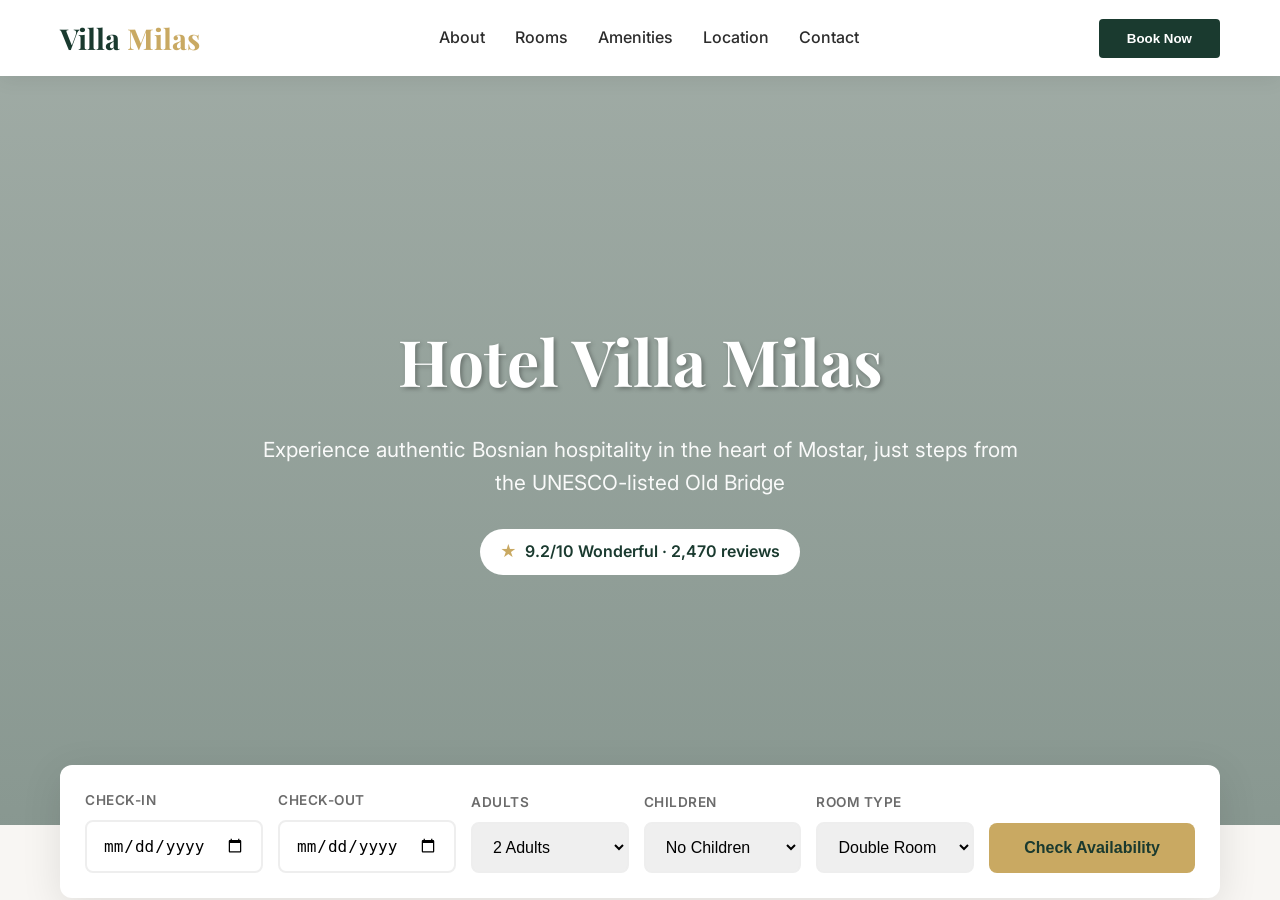
<file: villa-milas/index.html>
<!DOCTYPE html>
<html lang="en">
<head>
  <meta charset="UTF-8">
  <meta name="viewport" content="width=device-width, initial-scale=1.0">
  <title>Hotel Villa Milas Mostar | Book Your Stay</title>
  <link rel="stylesheet" href="style.css">

  <!-- Google Fonts -->
  <link rel="preconnect" href="https://fonts.googleapis.com">
  <link rel="preconnect" href="https://fonts.gstatic.com" crossorigin>
  <link href="https://fonts.googleapis.com/css2?family=Playfair+Display:wght@400;600;700&family=Inter:wght@300;400;500;600&display=swap" rel="stylesheet">
</head>

<body>
  <!-- Header -->
  <header>
    <div class="container">
      <div class="header-content">
        <a href="#" class="logo">Villa <span>Milas</span></a>
        <nav>
          <ul>
            <li><a href="#about">About</a></li>
            <li><a href="#rooms">Rooms</a></li>
            <li><a href="#amenities">Amenities</a></li>
            <li><a href="#location">Location</a></li>
            <li><a href="#contact">Contact</a></li>
          </ul>
        </nav>
        <button class="book-btn" onclick="scrollToBooking()">Book Now</button>
      </div>
    </div>
  </header>

  <!-- Hero Section -->
  <section class="hero">
    <div class="hero-content">
      <h1>Hotel Villa Milas</h1>
      <p>Experience authentic Bosnian hospitality in the heart of Mostar, just steps from the UNESCO-listed Old Bridge</p>
      <div class="rating-badge">
        <span>★</span> 9.2/10 Wonderful · 2,470 reviews
      </div>
    </div>
  </section>

  <!-- Booking Section -->
  <div class="container">
    <div class="booking-bar" id="booking">
      <form class="booking-form" id="bookingForm">
        <div class="form-group">
          <label>Check-in</label>
          <input type="date" id="checkin" required>
        </div>
        <div class="form-group">
          <label>Check-out</label>
          <input type="date" id="checkout" required>
        </div>
        <div class="form-group">
          <label>Adults</label>
          <select id="adults">
            <option value="1">1 Adult</option>
            <option value="2" selected>2 Adults</option>
            <option value="3">3 Adults</option>
            <option value="4">4 Adults</option>
          </select>
        </div>
        <div class="form-group">
          <label>Children</label>
          <select id="children">
            <option value="0" selected>No Children</option>
            <option value="1">1 Child</option>
            <option value="2">2 Children</option>
            <option value="3">3 Children</option>
          </select>
        </div>
        <div class="form-group">
          <label>Room Type</label>
          <select id="roomType">
            <option value="double">Double Room</option>
            <option value="twin">Twin Room</option>
            <option value="triple">Triple Room</option>
            <option value="quadruple">Quadruple Room</option>
          </select>
        </div>
        <button type="submit">Check Availability</button>
      </form>
    </div>
  </div>

  <!-- Booking Modal -->
  <div class="modal" id="bookingModal">
    <div class="modal-content">
      <button class="modal-close" id="modalCloseBtn">&times;</button>
      <h3>Confirm Your Booking</h3>
      <p id="roomTypeDisplay">Double Room</p>
      <div class="booking-summary">
        <p>Nights: <span id="summaryNights">0</span></p>
        <p>Total: <span id="summaryTotal">€0</span></p>
      </div>
      <form id="bookingDetailsForm">
        <input type="text" placeholder="Full Name" required>
        <input type="email" placeholder="Email Address" required>
        <input type="tel" placeholder="Phone Number" required>
        <button type="submit">Confirm Booking</button>
      </form>
    </div>
  </div>

  <!-- JS -->
  <script src="script.js"></script>
</body>
</html>
</file>
<file: villa-milas/style.css>
:root {
    --primary: #1a3a2f;
    --accent: #c9a962;
    --light: #f8f6f3;
    --dark: #2c2c2c;
    --white: #ffffff;
    --gray: #6b6b6b;
}

* {
    margin: 0;
    padding: 0;
    box-sizing: border-box;
}

body {
    font-family: 'Inter', sans-serif;
    color: var(--dark);
    line-height: 1.6;
    background: var(--light);
}

h1, h2, h3, h4 {
    font-family: 'Playfair Display', serif;
}

.container {
    max-width: 1200px;
    margin: 0 auto;
    padding: 0 20px;
}

/* Header */
header {
    background: var(--white);
    box-shadow: 0 2px 20px rgba(0,0,0,0.08);
    position: fixed;
    width: 100%;
    top: 0;
    z-index: 1000;
}

.header-content {
    display: flex;
    justify-content: space-between;
    align-items: center;
    padding: 15px 0;
}

.logo {
    font-family: 'Playfair Display', serif;
    font-size: 1.8rem;
    font-weight: 700;
    color: var(--primary);
    text-decoration: none;
}

.logo span {
    color: var(--accent);
}

nav ul {
    display: flex;
    list-style: none;
    gap: 30px;
}

nav a {
    text-decoration: none;
    color: var(--dark);
    font-weight: 500;
    transition: color 0.3s;
}

nav a:hover {
    color: var(--accent);
}

.book-btn {
    background: var(--primary);
    color: var(--white);
    padding: 12px 28px;
    border: none;
    border-radius: 4px;
    font-weight: 600;
    cursor: pointer;
    transition: background 0.3s;
}

.book-btn:hover {
    background: #0f2920;
}

/* Hero */
.hero {
    height: 85vh;
    background: linear-gradient(rgba(26, 58, 47, 0.4), rgba(26, 58, 47, 0.5)),
                url('https://images.unsplash.com/photo-1566073771259-6a8506099945?w=1920&q=80') center/cover;
    display: flex;
    align-items: center;
    justify-content: center;
    text-align: center;
    margin-top: 60px;
}

.hero-content {
    color: var(--white);
    max-width: 800px;
    padding: 20px;
}

.hero h1 {
    font-size: 4rem;
    margin-bottom: 20px;
    text-shadow: 2px 2px 4px rgba(0,0,0,0.3);
}

.hero p {
    font-size: 1.3rem;
    margin-bottom: 30px;
    opacity: 0.95;
}

.rating-badge {
    display: inline-flex;
    align-items: center;
    gap: 8px;
    background: var(--white);
    color: var(--primary);
    padding: 10px 20px;
    border-radius: 30px;
    font-weight: 600;
}

.rating-badge span {
    color: var(--accent);
}

/* Booking Bar */
.booking-bar {
    background: var(--white);
    padding: 25px;
    border-radius: 12px;
    box-shadow: 0 10px 40px rgba(0,0,0,0.1);
    margin-top: -60px;
    position: relative;
    z-index: 10;
}

.booking-form {
    display: grid;
    grid-template-columns: repeat(5, 1fr) auto;
    gap: 15px;
    align-items: end;
}

.form-group label {
    display: block;
    font-size: 0.85rem;
    font-weight: 600;
    color: var(--gray);
    margin-bottom: 8px;
    text-transform: uppercase;
    letter-spacing: 0.5px;
}

.form-group input, .form-group select {
    width: 100%;
    padding: 14px 16px;
    border: 2px solid #eee;
    border-radius: 8px;
    font-size: 1rem;
    transition: border-color 0.3s;
}

.form-group input:focus, .form-group select:focus {
    outline: none;
    border-color: var(--accent);
}

.booking-form button {
    background: var(--accent);
    color: var(--primary);
    padding: 16px 35px;
    border: none;
    border-radius: 8px;
    font-size: 1rem;
    font-weight: 600;
    cursor: pointer;
    transition: all 0.3s;
}

.booking-form button:hover {
    background: #b8943f;
    transform: translateY(-2px);
}

/* Sections */
section {
    padding: 80px 0;
}

.section-title {
    text-align: center;
    margin-bottom: 50px;
}

.section-title h2 {
    font-size: 2.8rem;
    color: var(--primary);
    margin-bottom: 15px;
}

.section-title p {
    color: var(--gray);
    font-size: 1.1rem;
}

/* About */
.about-grid {
    display: grid;
    grid-template-columns: 1fr 1fr;
    gap: 60px;
    align-items: center;
}

.about-content h3 {
    font-size: 2rem;
    color: var(--primary);
    margin-bottom: 20px;
}

.about-content p {
    color: var(--gray);
    margin-bottom: 20px;
}

.features-list {
    list-style: none;
    display: grid;
    grid-template-columns: 1fr 1fr;
    gap: 15px;
    margin-top: 30px;
}

.features-list li {
    display: flex;
    align-items: center;
    gap: 10px;
}

.features-list li::before {
    content: "✓";
    color: var(--accent);
    font-weight: bold;
}

.about-image {
    border-radius: 12px;
    overflow: hidden;
    height: 450px;
}

.about-image img {
    width: 100%;
    height: 100%;
    object-fit: cover;
}

/* Rooms */
.rooms-section {
    background: var(--white);
}

.rooms-grid {
    display: grid;
    grid-template-columns: repeat(3, 1fr);
    gap: 30px;
}

.room-card {
    background: var(--light);
    border-radius: 12px;
    overflow: hidden;
    transition: transform 0.3s, box-shadow 0.3s;
}

.room-card:hover {
    transform: translateY(-8px);
    box-shadow: 0 20px 40px rgba(0,0,0,0.12);
}

.room-image {
    height: 220px;
    overflow: hidden;
}

.room-image img {
    width: 100%;
    height: 100%;
    object-fit: cover;
    transition: transform 0.5s;
}

.room-card:hover .room-image img {
    transform: scale(1.1);
}

.room-info {
    padding: 25px;
}

.room-info h3 {
    font-size: 1.4rem;
    color: var(--primary);
    margin-bottom: 10px;
}

.room-info p {
    color: var(--gray);
    font-size: 0.9rem;
    margin-bottom: 15px;
}

.room-features {
    display: flex;
    flex-wrap: wrap;
    gap: 10px;
    margin-bottom: 20px;
}

.room-feature {
    background: var(--white);
    padding: 6px 12px;
    border-radius: 20px;
    font-size: 0.8rem;
    color: var(--gray);
}

.room-price {
    display: flex;
    justify-content: space-between;
    align-items: center;
    padding-top: 15px;
    border-top: 1px solid #ddd;
}

.price {
    font-size: 1.5rem;
    font-weight: 700;
    color: var(--primary);
}

.price span {
    font-size: 0.85rem;
    color: var(--gray);
    font-weight: 400;
}

.room-btn {
    background: var(--primary);
    color: var(--white);
    padding: 10px 22px;
    border: none;
    border-radius: 6px;
    font-weight: 600;
    cursor: pointer;
    transition: background 0.3s;
}

.room-btn:hover {
    background: #0f2920;
}

/* Amenities */
.amenities-grid {
    display: grid;
    grid-template-columns: repeat(4, 1fr);
    gap: 30px;
}

.amenity-item {
    text-align: center;
    padding: 30px 20px;
    background: var(--white);
    border-radius: 12px;
    transition: transform 0.3s;
}

.amenity-item:hover {
    transform: translateY(-5px);
}

.amenity-icon {
    font-size: 2.5rem;
    margin-bottom: 15px;
}

.amenity-item h4 {
    color: var(--primary);
    font-family: 'Inter', sans-serif;
    font-size: 1rem;
    font-weight: 600;
}

/* Gallery */
.gallery-grid {
    display: grid;
    grid-template-columns: repeat(4, 1fr);
    gap: 15px;
}

.gallery-item {
    height: 280px;
    border-radius: 8px;
    overflow: hidden;
}

.gallery-item:first-child {
    grid-column: span 2;
    grid-row: span 2;
    height: 575px;
}

.gallery-item img {
    width: 100%;
    height: 100%;
    object-fit: cover;
    transition: transform 0.5s;
}

.gallery-item:hover img {
    transform: scale(1.1);
}

/* Location */
.location-section {
    background: var(--primary);
    color: var(--white);
}

.location-section .section-title h2 {
    color: var(--white);
}

.location-section .section-title p {
    color: rgba(255,255,255,0.7);
}

.location-content {
    display: grid;
    grid-template-columns: 1fr 1fr;
    gap: 50px;
    align-items: center;
}

.location-info h3 {
    font-size: 1.8rem;
    margin-bottom: 20px;
}

.location-info p {
    opacity: 0.85;
    margin-bottom: 15px;
}

.location-details {
    margin-top: 30px;
}

.location-details div {
    display: flex;
    align-items: center;
    gap: 15px;
    margin-bottom: 15px;
    opacity: 0.9;
}

.map-container {
    height: 400px;
    border-radius: 12px;
    overflow: hidden;
}

.map-container iframe {
    width: 100%;
    height: 100%;
    border: none;
}

/* Contact */
.contact-grid {
    display: grid;
    grid-template-columns: 1fr 1fr;
    gap: 50px;
}

.contact-form {
    background: var(--white);
    padding: 40px;
    border-radius: 12px;
    box-shadow: 0 10px 40px rgba(0,0,0,0.08);
}

.contact-form h3 {
    font-size: 1.6rem;
    color: var(--primary);
    margin-bottom: 25px;
}

.contact-form input,
.contact-form textarea,
.contact-form select {
    width: 100%;
    padding: 14px 16px;
    border: 2px solid #eee;
    border-radius: 8px;
    font-size: 1rem;
    margin-bottom: 15px;
    font-family: 'Inter', sans-serif;
}

.contact-form textarea {
    resize: vertical;
    min-height: 120px;
}

.contact-form button {
    background: var(--primary);
    color: var(--white);
    padding: 16px 35px;
    border: none;
    border-radius: 8px;
    font-size: 1rem;
    font-weight: 600;
    cursor: pointer;
    width: 100%;
    transition: background 0.3s;
}

.contact-form button:hover {
    background: #0f2920;
}

.contact-info h3 {
    font-size: 1.8rem;
    color: var(--primary);
    margin-bottom: 30px;
}

.contact-info p {
    color: var(--gray);
    margin-bottom: 30px;
}

.contact-details div {
    display: flex;
    align-items: flex-start;
    gap: 15px;
    margin-bottom: 20px;
}

.contact-details span {
    font-size: 1.5rem;
}

.contact-details h4 {
    color: var(--primary);
    font-family: 'Inter', sans-serif;
    font-size: 1rem;
    font-weight: 600;
    margin-bottom: 5px;
}

.contact-details p {
    color: var(--gray);
    margin: 0;
}

/* Footer */
footer {
    background: var(--primary);
    color: var(--white);
    padding: 50px 0 25px;
}

.footer-grid {
    display: grid;
    grid-template-columns: 2fr 1fr 1fr 1fr;
    gap: 40px;
    margin-bottom: 40px;
}

.footer-brand .logo {
    color: var(--white);
    display: block;
    margin-bottom: 20px;
}

.footer-brand p {
    opacity: 0.8;
    font-size: 0.95rem;
}

.footer-column h4 {
    font-family: 'Inter', sans-serif;
    font-size: 1rem;
    font-weight: 600;
    margin-bottom: 20px;
}

.footer-column ul {
    list-style: none;
}

.footer-column li {
    margin-bottom: 12px;
}

.footer-column a {
    color: rgba(255,255,255,0.7);
    text-decoration: none;
    transition: color 0.3s;
}

.footer-column a:hover {
    color: var(--accent);
}

.footer-bottom {
    text-align: center;
    padding-top: 25px;
    border-top: 1px solid rgba(255,255,255,0.1);
    opacity: 0.7;
    font-size: 0.9rem;
}

/* Modal */
.modal {
    display: none;
    position: fixed;
    top: 0;
    left: 0;
    width: 100%;
    height: 100%;
    background: rgba(0,0,0,0.7);
    z-index: 2000;
    align-items: center;
    justify-content: center;
}

.modal.active {
    display: flex;
}

.modal-content {
    background: var(--white);
    padding: 40px;
    border-radius: 16px;
    max-width: 500px;
    width: 90%;
    position: relative;
    animation: slideUp 0.3s ease;
}

@keyframes slideUp {
    from { transform: translateY(30px); opacity: 0; }
    to { transform: translateY(0); opacity: 1; }
}

.modal-close {
    position: absolute;
    top: 20px;
    right: 20px;
    background: none;
    border: none;
    font-size: 1.5rem;
    cursor: pointer;
    color: var(--gray);
}

.modal h3 {
    font-size: 1.5rem;
    color: var(--primary);
    margin-bottom: 10px;
}

.modal p {
    color: var(--gray);
    margin-bottom: 25px;
}

.booking-summary {
    background: var(--light);
    padding: 20px;
    border-radius: 8px;
    margin-bottom: 25px;
}

.booking-summary .total {
    border-top: 1px solid #ddd;
    padding-top: 10px;
    margin-top: 10px;
    font-weight: 600;
    font-size: 1.2rem;
    color: var(--primary);
}

/* Responsive */
@media (max-width: 1024px) {
    .booking-form {
        grid-template-columns: repeat(3, 1fr);
    }

    .rooms-grid {
        grid-template-columns: repeat(2, 1fr);
    }

    .amenities-grid {
        grid-template-columns: repeat(2, 1fr);
    }

    .gallery-grid {
        grid-template-columns: repeat(2, 1fr);
    }

    .gallery-item:first-child {
        grid-column: span 2;
        grid-row: span 1;
        height: 300px;
    }

    .footer-grid {
        grid-template-columns: repeat(2, 1fr);
    }
}

@media (max-width: 768px) {
    .hero h1 {
        font-size: 2.5rem;
    }

    .header-content {
        flex-wrap: wrap;
    }

    nav {
        display: none;
    }

    .booking-form {
        grid-template-columns: 1fr;
    }

    .about-grid,
    .location-content,
    .contact-grid {
        grid-template-columns: 1fr;
    }

    .rooms-grid {
        grid-template-columns: 1fr;
    }

    .features-list {
        grid-template-columns: 1fr;
    }

    .gallery-grid {
        grid-template-columns: 1fr;
    }

    .gallery-item:first-child {
        grid-column: span 1;
    }

    .amenities-grid {
        grid-template-columns: 1fr 1fr;
    }
}
</file>
